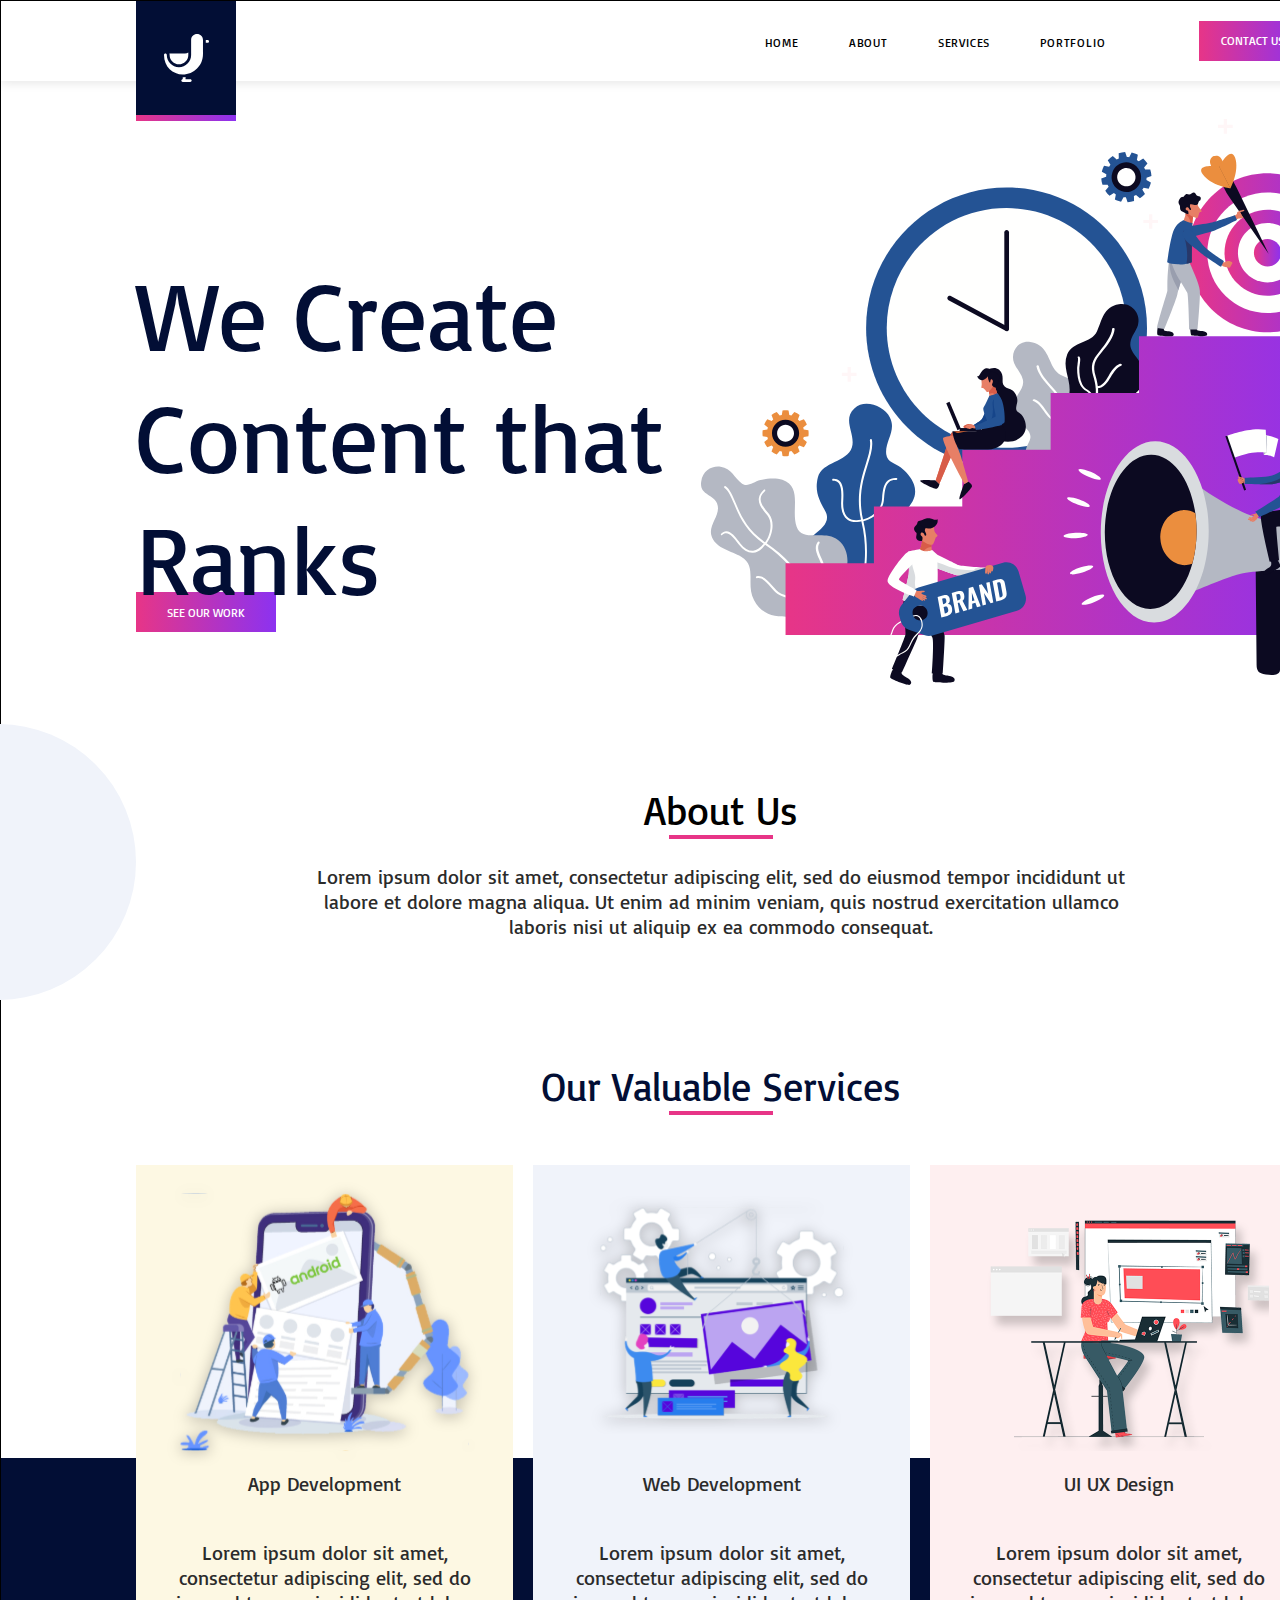
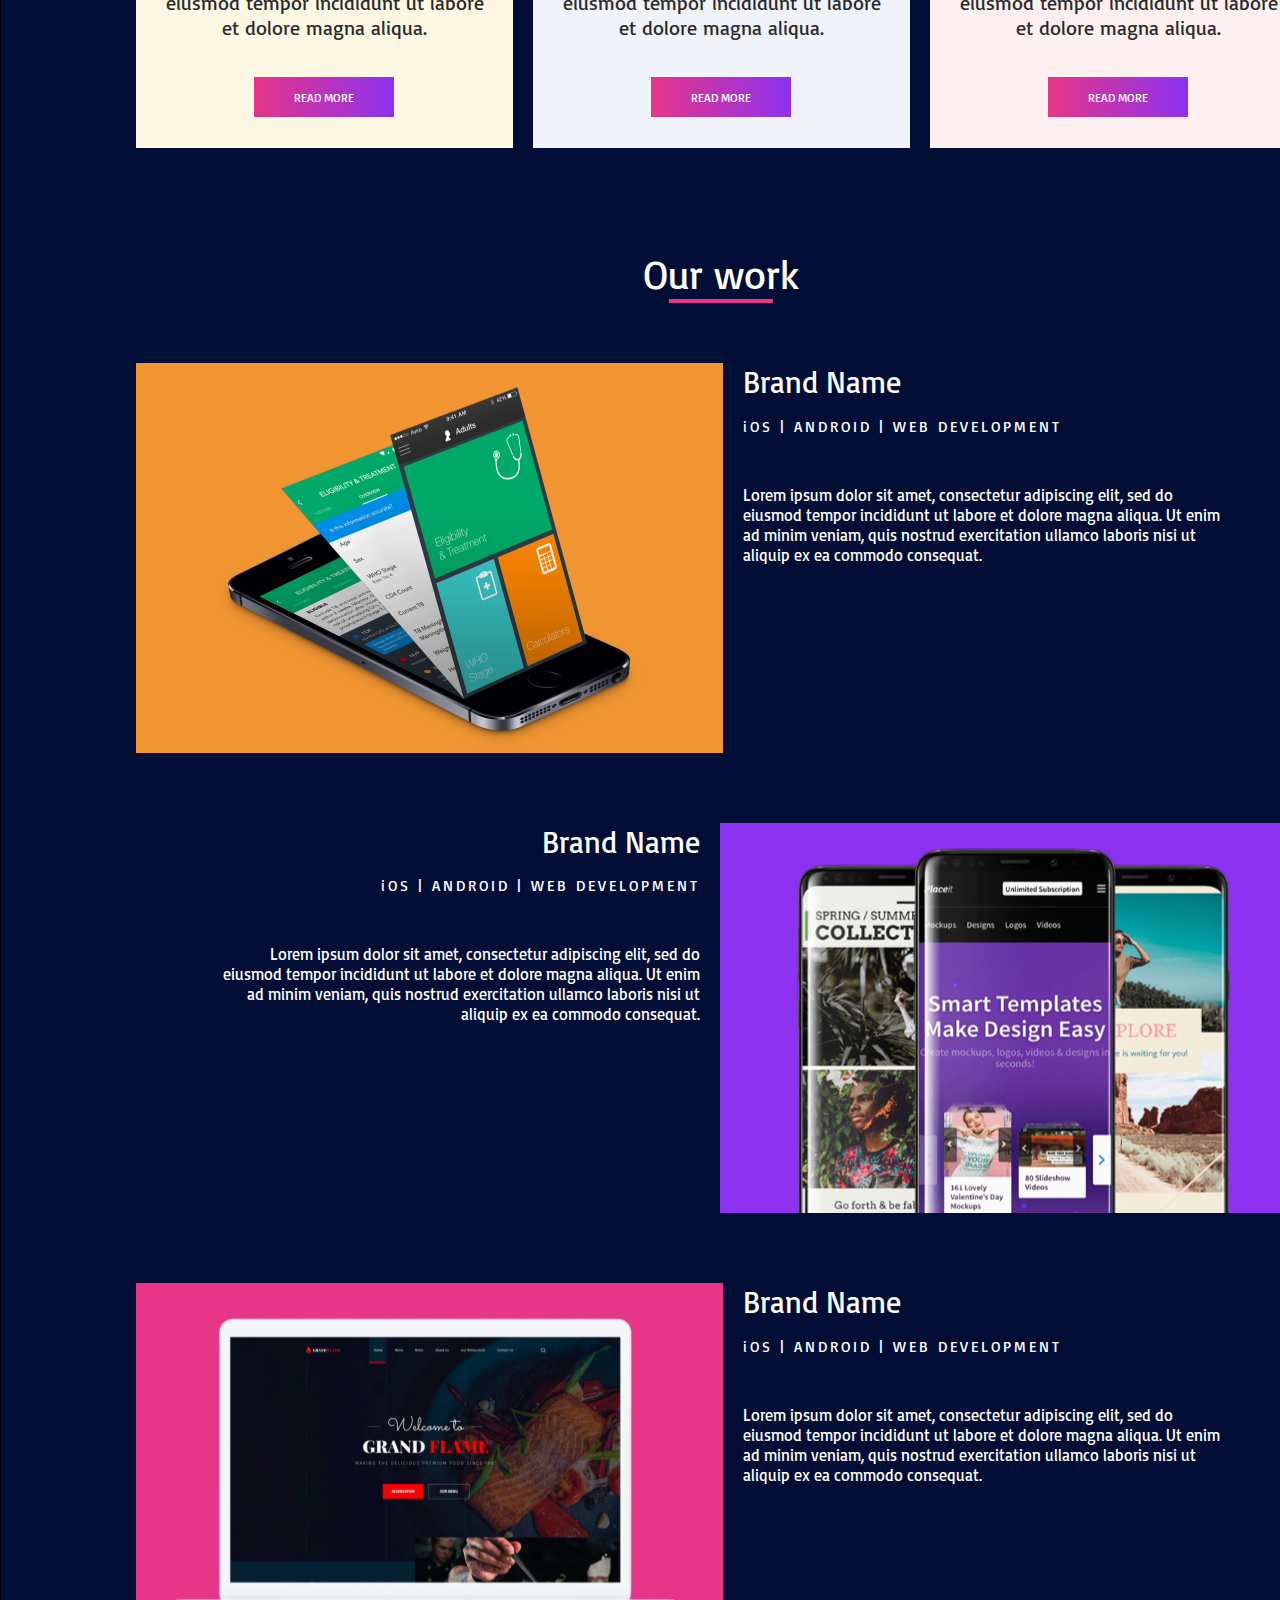
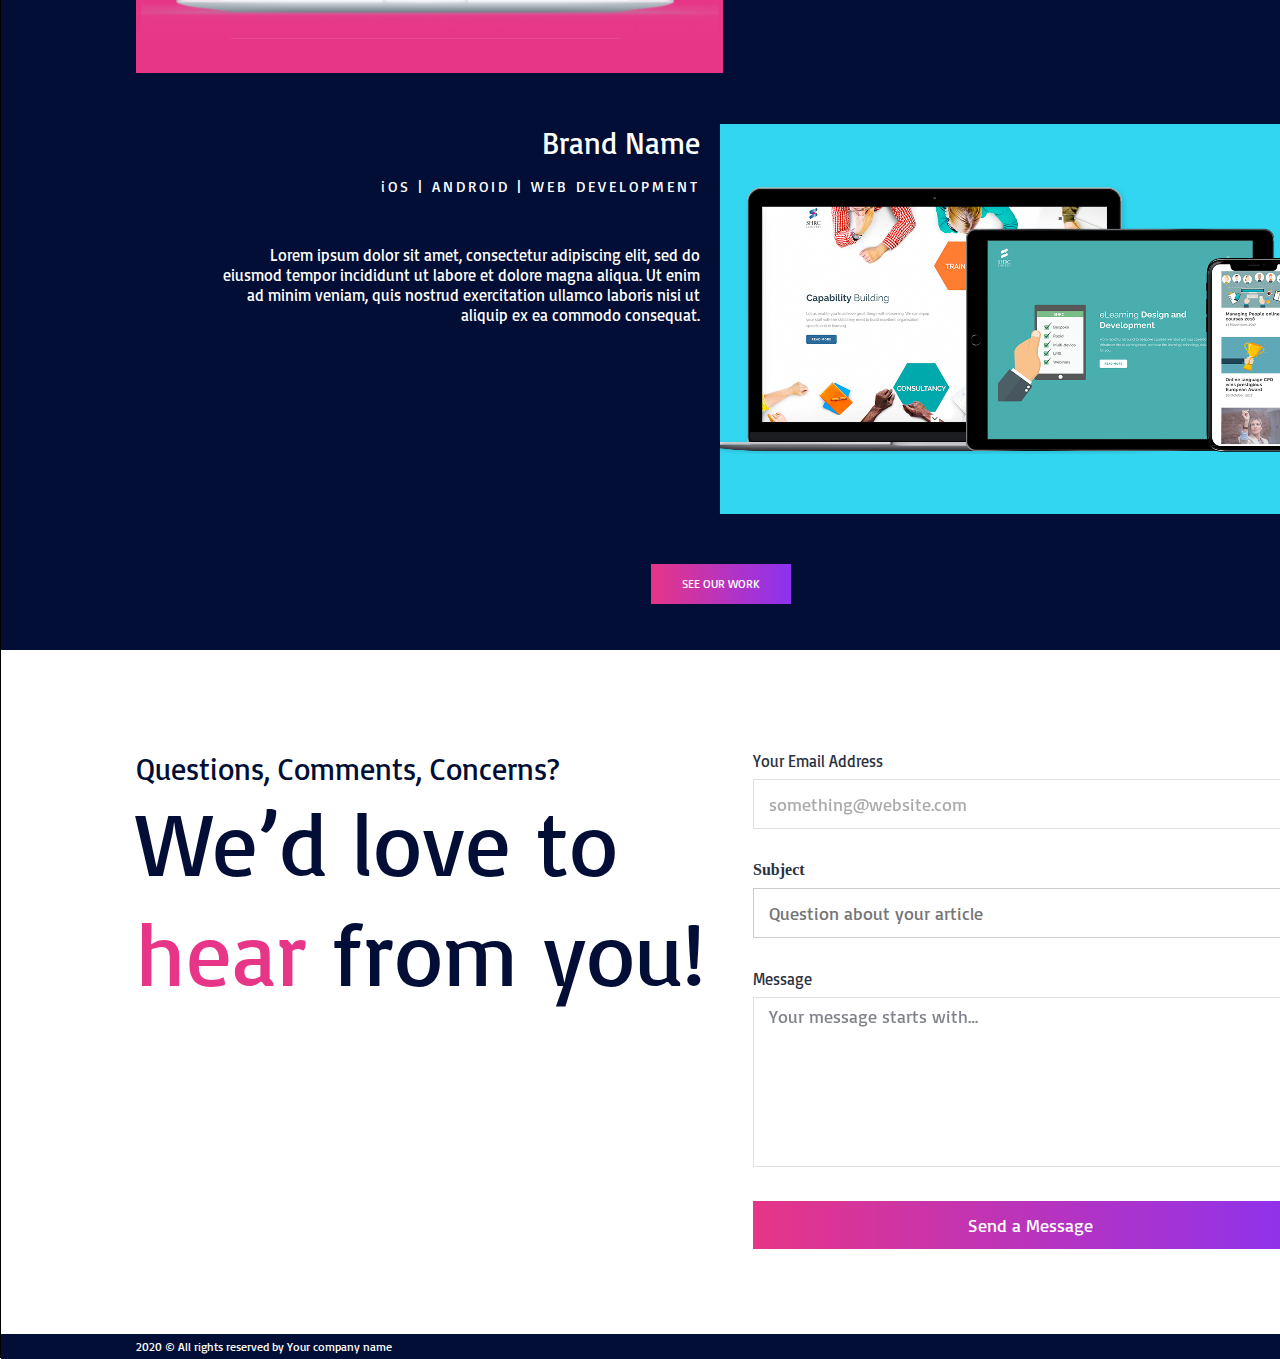
<file: index.html>
<!DOCTYPE html>
<html lang="en">
  <head>
    <meta charset="UTF-8" />
    <meta name="viewport" content="width=device-width, initial-scale=1.0" />
    <link rel="icon" href="img/web-logo.svg" />
    <title>Digital Marketing Website</title>

    <!-- font  -->
    <link rel="preconnect" href="https://fonts.googleapis.com" />
    <link rel="preconnect" href="https://fonts.gstatic.com" crossorigin />
    <link href="https://fonts.googleapis.com/css2?family=Basic:wght@400;600;700&display=swap" rel="stylesheet" />

    <link rel="stylesheet" href="style.css" />
  </head>
  <body>
    <div class="landing-page">
      <!-- create nazar -->
      <!-- Navbar -->
      <nav>
        <div class="logo">
          <div class="logo-box">
            <img src="img/web-logo.svg" alt="company logo" />
            <div class="logo-line"></div>
          </div>
        </div>

        <ul class="nav-list">
          <li><a href="#">HOME</a></li>
          <li><a href="#">ABOUT</a></li>
          <li><a href="#">SERVICES</a></li>
          <li><a href="#">PORTFOLIO</a></li>
        </ul>

        <div class="nav-btn">
          <button type="button">CONTACT US</button>
        </div>
      </nav>

      <!-- Banner -->
      <section class="banner">
        <div class="banner-text">
          <h1>We Create Content that Ranks</h1>
          <button class="primary-btn" type="button">SEE OUR WORK</button>
        </div>
        <div class="banner-image">
          <img src="img/web-banner.svg" alt="banner image" />
        </div>
      </section>
      <!-- create end nazar -->
      
      <!-- create fahrul -->
      <!-- About -->
      <section class="about">
        <div class="about-shape">
          <!-- Shape/Bentuk setengah lingkaran -->
        </div>
        <div class="about-content">
          <h1>About Us</h1>
          <div class="line"></div>
          <p>
            Lorem ipsum dolor sit amet, consectetur adipiscing elit, sed do eiusmod tempor incididunt ut labore et dolore magna aliqua.
            Ut enim ad minim veniam, quis nostrud exercitation ullamco laboris nisi ut aliquip ex ea commodo consequat.
          </p>
        </div>
      </section>

      <!-- Services -->
      <section class="services">
        <h1>Our Valuable Services</h1>
        <div class="line"></div>

        <div class="service-card">
          <div class="card card-app">
            <img src="img/app-service.svg" alt="app-development-img" width="319" height="284" />
            <h3>app development</h3>
            <p>Lorem ipsum dolor sit amet, consectetur adipiscing elit, sed do eiusmod tempor incididunt ut labore et dolore magna aliqua.</p>
            <button class="primary-btn">read more</button>
          </div>
          <div class="card card-webdev">
            <img src="img/webdev-service.svg" alt="app-development-img" width="274" height="238" />
            <h3>web development</h3>
            <p>Lorem ipsum dolor sit amet, consectetur adipiscing elit, sed do eiusmod tempor incididunt ut labore et dolore magna aliqua.</p>
            <button class="primary-btn">read more</button>
          </div>
          <div class="card card-uiux">
            <img src="img/uiux-service.svg" alt="app-development-img" width="300" height="255" />
            <h3>UI UX design</h3>
            <p>Lorem ipsum dolor sit amet, consectetur adipiscing elit, sed do eiusmod tempor incididunt ut labore et dolore magna aliqua.</p>
            <button class="primary-btn">read more</button>
          </div>
          <div class="arrow">
            <svg xmlns="http://www.w3.org/2000/svg" width="19" height="34" viewBox="0 0 19 34" fill="none">
              <path d="M2 2L17 17L2 32" stroke="white" stroke-width="3" stroke-linecap="round" stroke-linejoin="round" />
            </svg>
          </div>
        </div>
      </section>
      <!-- create end fahrul -->

      <!-- create rafif -->
      <!-- Our Work -->
      <section class="work">
        <h1>Our work</h1>
        <div class="line"></div>

        <div class="card-work margin-work">
          <div class="bgimg-work">
            <img src="img/img1-work.svg" alt="" width="433" height="390px" />
          </div>
          <div class="text-work">
            <h2>brand name</h2>
            <h5>iOS | ANDROID | WEB DEVELOPMENT</h5>
            <p>
              Lorem ipsum dolor sit amet, consectetur adipiscing elit, sed do eiusmod tempor incididunt ut labore et dolore magna aliqua.
              Ut enim ad minim veniam, quis nostrud exercitation ullamco laboris nisi ut aliquip ex ea commodo consequat.
            </p>
          </div>
        </div>
        <div class="card-work-right">
          <div class="text-work-right">
            <h2>brand name</h2>
            <h5>iOS | ANDROID | WEB DEVELOPMENT</h5>
            <p>
              Lorem ipsum dolor sit amet, consectetur adipiscing elit, sed do eiusmod tempor incididunt ut labore et dolore magna aliqua.
              Ut enim ad minim veniam, quis nostrud exercitation ullamco laboris nisi ut aliquip ex ea commodo consequat.
            </p>
          </div>
          <div class="bgimg-work-right">
            <img src="img/img2-work.svg" alt="" width="433" height="390" />
          </div>
        </div>
        <div class="card-work">
          <div class="bgimg-work bg-pink">
            <img src="img/img3-work.svg" alt="" width="578" height="324.597" />
          </div>
          <div class="text-work">
            <h2>brand name</h2>
            <h5>iOS | ANDROID | WEB DEVELOPMENT</h5>
            <p>
              Lorem ipsum dolor sit amet, consectetur adipiscing elit, sed do eiusmod tempor incididunt ut labore et dolore magna aliqua.
              Ut enim ad minim veniam, quis nostrud exercitation ullamco laboris nisi ut aliquip ex ea commodo consequat.
            </p>
          </div>
        </div>
        <div class="card-work-right margin-work-card-4">
          <div class="text-work-right">
            <h2>brand name</h2>
            <h5>iOS | ANDROID | WEB DEVELOPMENT</h5>
            <p>
              Lorem ipsum dolor sit amet, consectetur adipiscing elit, sed do eiusmod tempor incididunt ut labore et dolore magna aliqua.
              Ut enim ad minim veniam, quis nostrud exercitation ullamco laboris nisi ut aliquip ex ea commodo consequat.
            </p>
          </div>
          <div class="bgimg-work-right bg-blue">
            <img src="img/img4-work.svg" alt="" width="605" height="270" />
          </div>
        </div>

        <button class="primary-btn">SEE OUR WORK</button>
      </section>
      <!-- create end rafif -->

      <!-- create vindy -->
      <!-- Contact Us -->
      <section class="contactus">
        <div class="contactus-left">
          <p>Questions, Comments, Concerns?</p>
          <h1>We’d love to <span>hear</span> from you!</h1>
        </div>
        <div class="contactus-right">
          <form id="contactus-form">
            <label for="email">Your Email Address</label>
            <input type="email" id="email-form" placeholder="something@website.com" />
            <label for="subject" class="subject">Subject</label>
            <input type="text" id="subject-form" placeholder="Question about your article" />
            <label for="message">Message</label>
            <!-- <input type="text" id="message-form" placeholder="Your message starts with…" /> -->
            <textarea form="contactus-form" id="message-form">Your message starts with…</textarea>
            <button>Send a Message</button>
          </form>
        </div>
      </section>

      <!-- Footer -->
      <section class="footer">
        <p>2020 © All rights reserved by Your company name</p>
      </section>
      <!-- create end vindy -->
    </div>
  </body>
</html>
</file>
<file: style.css>
:root {
  --hero-color: linear-gradient(270deg, #8c32f0 0%, #e73587 100%);
  --font-style: "Basic";
}

* {
  margin: 0;
  padding: 0;
  list-style: none;
  text-decoration: none;
  border: none;
  font-size: 16px;
  font-family: var(--font-style);
}

.landing-page {
  width: 1440px;
  height: 4556px;
  border: 1px solid #000000;
}

/* navbar */
nav {
  width: 100%;
  height: 80px;
  display: flex;
  justify-content: space-between;
  box-shadow: 0px 2px 10px 0px #0000001a;
}
.logo {
  margin-left: 135px;
  user-select: none;
}
.logo-box {
  width: 100px;
  height: 120px;
  position: relative;
  display: flex;
  flex-direction: column;
  align-items: center;
  background-color: #020e35;
}
.logo-box img {
  margin-top: auto;
  width: 45px;
  height: 48px;
}
.logo-line {
  margin-top: auto;
  width: 100px;
  height: 6px;
  background: var(--hero-color);
}
.nav-list {
  margin-left: 435px;
  display: flex;
  gap: 50px;
  text-align: left;
  align-items: center;
}
.nav-list a {
  color: #000;
  font-size: 12px;
  font-weight: 400;
  line-height: 15px;
  letter-spacing: 0.8px;
}
.nav-btn button {
  margin-top: 20px;
  margin-right: 135px;
  width: 107px;
  height: 40px;
  font-size: 12px;
  font-weight: 400;
  line-height: 15.1px;
  cursor: pointer;
  background: var(--hero-color);
  color: #ffffff;
}

/* section banner */
.banner {
  width: 1440px;
  display: flex;
  margin-top: 38px;
}
.banner-text {
  position: relative;
  margin-top: 134px;
  margin-left: 135px;
  margin-right: 34px;
}
.banner-text h1 {
  color: #020e35;
  width: 531px;
  height: 366px;
  font-size: 97px;
  font-weight: 400;
  line-height: normal;
  letter-spacing: 0px;
  text-align: left;
}
.banner-image {
  width: 740px;
  height: 566px;
}
.primary-btn {
  cursor: pointer;
  width: 140px;
  height: 40px;
  background: var(--hero-color);
  color: #fff;
  font-size: 12px;
  font-weight: 400;
  line-height: 15px;
  text-transform: uppercase;
}
.banner-text button {
  position: absolute;
  top: 339px;
  z-index: -1;
}

/* section about */
.about {
  margin-top: 100px;
  position: relative;
  display: flex;
  align-items: center;
}
.about-shape {
  width: 276px;
  height: 276px;
  border-radius: 50%;
  background-color: #f0f3fa;
  position: absolute;
  margin-left: -141px;
  background-color: #f0f3fa;
}
.about-content {
  width: 100%;
  display: flex;
  flex-direction: column;
  align-items: center;
}
.about h1 {
  font-size: 40px;
  font-weight: 400;
  /* line-height: 50px; */
  line-height: 50.33px;
  letter-spacing: 0px;
}
.line {
  width: 100px;
  background: #e73587;
  border: 2px solid #e73587;
  margin: 0 auto;
  z-index: -8;
}
.about p {
  color: #2b2b2b;
  margin-top: 25px;
  width: 823px;
  height: 75px;
  font-size: 20px;
  font-weight: 400;
  line-height: normal;
  text-align: center;
}

/* service section  */
.judul-service {
  display: flex;
  align-items: center;
  justify-content: center;
}
.services h1 {
  color: #020e35;
  font-size: 40px;
  text-align: center;
  font-weight: 400;
  line-height: normal;
  margin-top: 122px;
}
.service-card {
  margin-top: 50px;
  margin-left: 135px;
  display: flex;
  align-items: center;
  gap: 20px;
}
.card {
  position: relative;
  text-align: center;
  width: 377px;
  height: 583px;
  z-index: 2;
}
.card h3 {
  position: absolute;
  top: 306px;
  left: 20px;
  text-transform: capitalize;
  width: 337px;
  height: 25px;
  color: #2b2b2b;
  font-size: 20px;
  font-weight: 400;
}
.card p {
  position: absolute;
  top: 353px;
  left: 20px;
  align-items: center;
  width: 337px;
  height: 100px;
  margin-top: 22px;
  color: #2b2b2b;
  font-size: 20px;
  font-weight: 400;
}
.card button {
  position: absolute;
  top: 512px;
  left: 118px;
}
.card-app {
  background: #fdf8e3;
}
.card-app img {
  margin-top: 17px;
}
.card-webdev {
  background: #f0f3fa;
}
.card-webdev img,
.card-uiux img {
  margin-top: 31px;
}
.card-uiux {
  background: #feeff0;
}
.arrow {
  background: var(--hero-color);
  width: 76px;
  height: 76px;
  display: flex;
  align-items: center;
  justify-content: center;
  border-radius: 50%;
  border: 2px solid #ffff;
  margin-left: 2px;
  z-index: 2;
}

/* section work */
.work {
  text-align: center;
  background: #020e35;
  margin-top: -290px;
  width: 1440px;
  height: 2392px;
}
.work h1 {
  height: 50px;
  padding-top: 391px;
  left: 641px;
  color: #fff;
  text-align: center;
  font-size: 40px;
  font-weight: 400;
}

.card-work {
  margin: 70px 134px auto 135px;
  display: flex;
}
.margin-work {
  margin-top: 60px;
}
.bgimg-work {
  display: flex;
  align-items: center;
  justify-content: center;
  width: 587px;
  height: 390px;
  background: #f09532;
}
.text-work {
  color: white;
  margin-left: 20px;
}
.text-work h2 {
  text-transform: capitalize;
  font-size: 30px;
  font-weight: 400;
  width: 158px;
  height: 38px;
  margin-bottom: 16px;
}
.text-work h5 {
  font-size: 15px;
  font-weight: 400;
  letter-spacing: 3px;
  width: fit-content;
  margin-bottom: 49px;
}
.text-work p {
  width: 492px;
  font-size: 16px;
  font-weight: 400;
  text-align: left;
}
.align-right {
  display: flex;
  justify-content: right;
}

.card-work-right {
  margin: 70px 134px auto 135px;
  display: flex;
  justify-content: right;
}
.text-work-right {
  text-align: right;
  color: white;
  margin-right: 20px;
}
.text-work-right h2 {
  text-transform: capitalize;
  font-size: 30px;
  font-weight: 400;
  /* width: 158px;
    height: 38px; */
  margin-bottom: 16px;
}
.text-work-right h5 {
  font-size: 15px;
  font-weight: 400;
  letter-spacing: 3px;
  /* width: fit-content; */
  margin-bottom: 49px;
}
.text-work-right p {
  width: 492px;
  font-size: 16px;
  font-weight: 400;
}
.bgimg-work-right {
  display: flex;
  justify-content: center;
  align-items: center;
  background: #8c32f0;
  width: 587px;
  height: 390px;
}
.bg-pink {
  background: #e73587;
}
.bg-blue {
  background: #32d6f0;
}
.work button {
  margin-top: 50px;
}
.margin-work-card-4 {
  margin-top: 50.4px;
}

/* section contact us */
.contactus {
  display: flex;
}

.contactus-left p {
  width: 584px;
  color: #020e35;
  font-size: 30px;
  font-style: normal;
  font-weight: 400;
  line-height: normal;
  margin-left: 135px;
  margin-top: 100px;
}

.contactus-left h1 {
  width: 584px;
  color: #020e35;
  font-size: 90px;
  font-style: normal;
  font-weight: 400;
  line-height: 110px; /* 122.222% */
  margin-left: 135px;
}

.contactus-left h1 span {
  color: #e73587;
  font-size: 90px;
  font-style: normal;
  font-weight: 400;
  line-height: 110px;
}

#contactus-form {
  width: 554px;
  height: 496px;
  flex-shrink: 0;
  margin-left: 33px;
  margin-top: 100px;
}

#contactus-form label {
  display: block;
  color: #2c3241;
  font-size: 16px;
  font-style: normal;
  font-weight: 400;
  line-height: 22px; /* 137.5% */
  color: #2c3241;
  margin-top: 30px;
}

#contactus-form label:first-child {
  margin-top: 0px;
}

#contactus-form .subject {
  font-weight: 700;
  font-family: WorkSans;
  margin-top: 30px;
}

#contactus-form input {
  width: 537px;
  height: 48px;
  fill: #fff;
  border: 1px solid #00000033;
  box-shadow: 0px 1px 0px 0px #ffffff1a inset;
  margin-top: 7px;
  color: #2c3241;
  font-size: 18px;
  font-style: normal;
  font-weight: 400;
  line-height: 36px; /* 200% */
  opacity: 0.6;
  padding-left: 15px;
}

#contactus-form #subject-form {
  opacity: 100;
}

#contactus-form #message-form {
  width: 537px;
  height: 168px;
  fill: #fff;
  border: 1px solid #00000033;
  box-shadow: 0px 1px 0px 0px #ffffff1a inset;
  margin-top: 7px;
  color: #2c3241;
  font-size: 18px;
  font-style: normal;
  font-weight: 400;
  line-height: 36px; /* 200% */
  opacity: 0.6;
  padding-left: 15px;
}

#contactus-form button {
  margin-top: 30px;
  width: 554px;
  height: 48px;
  background: linear-gradient(270deg, #8c32f0 0%, #e73587 100%);
  color: #fff;
  text-align: center;
  font-size: 18px;
  font-style: normal;
  font-weight: 400;
  line-height: 13px; /* 72.222% */
}

/*section footer*/
.footer {
  width: 1440px;
  height: 25px;
  flex-shrink: 0;
  background: #020e35;
  margin-top: 88px;
}

.footer p {
  padding: 5px 0px;
  margin-left: 135px;
  color: #fff;
  font-size: 12px;
  font-style: normal;
  font-weight: 400;
  line-height: normal;
}
</file>
